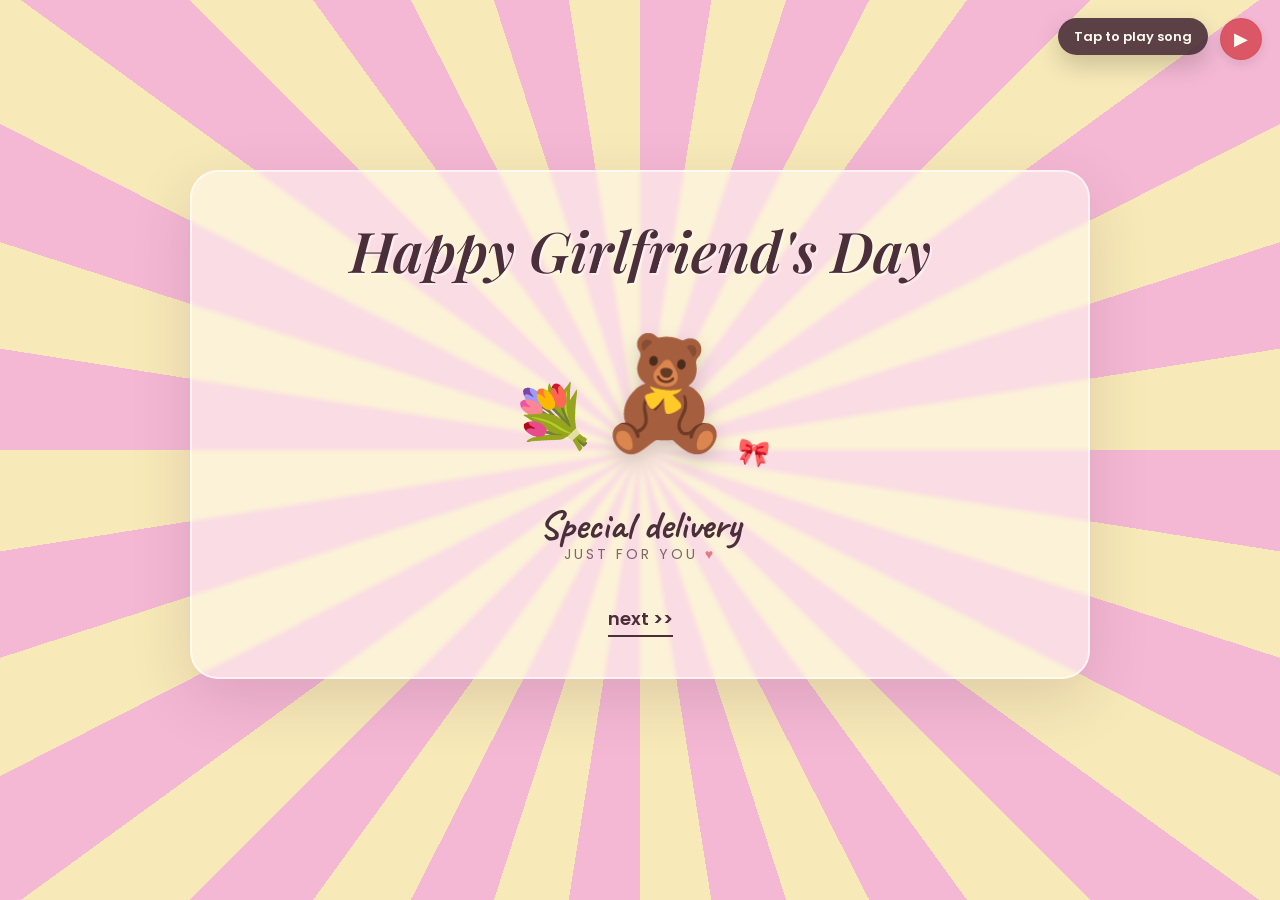
<file: index.html>
<!DOCTYPE html>
<html lang="en">
<head>
<meta charset="UTF-8">
<meta name="viewport" content="width=device-width, initial-scale=1.0">
<title>Rupuu babyy</title>
<link rel="icon" type="image/png" href="favicon.png">
<link rel="stylesheet" href="style.css">
</head>
<body>
<div class="spiral-bg"></div>

<audio id="bg-music" src="song.mp3" loop autoplay playsinline preload="auto"></audio>
<button id="mute-btn" class="mute-toggle" aria-label="Mute music">🔊</button>

<div class="page">
  <div class="card">
    <h1 class="title script">Happy Girlfriend's Day</h1>

    <div class="bear-scene">
      <span class="bouquet">💐</span>
      <span class="bear">🧸</span>
      <span class="gift-tag">🎀</span>
    </div>

    <div class="tagline">Special delivery</div>
    <div class="subtag">just for you <span class="heart-icon">♥</span></div>

    <a class="next-link" href="page2.html">next &gt;&gt;</a>
  </div>
</div>

<script src="music.js"></script>
</body>
</html>
</file>
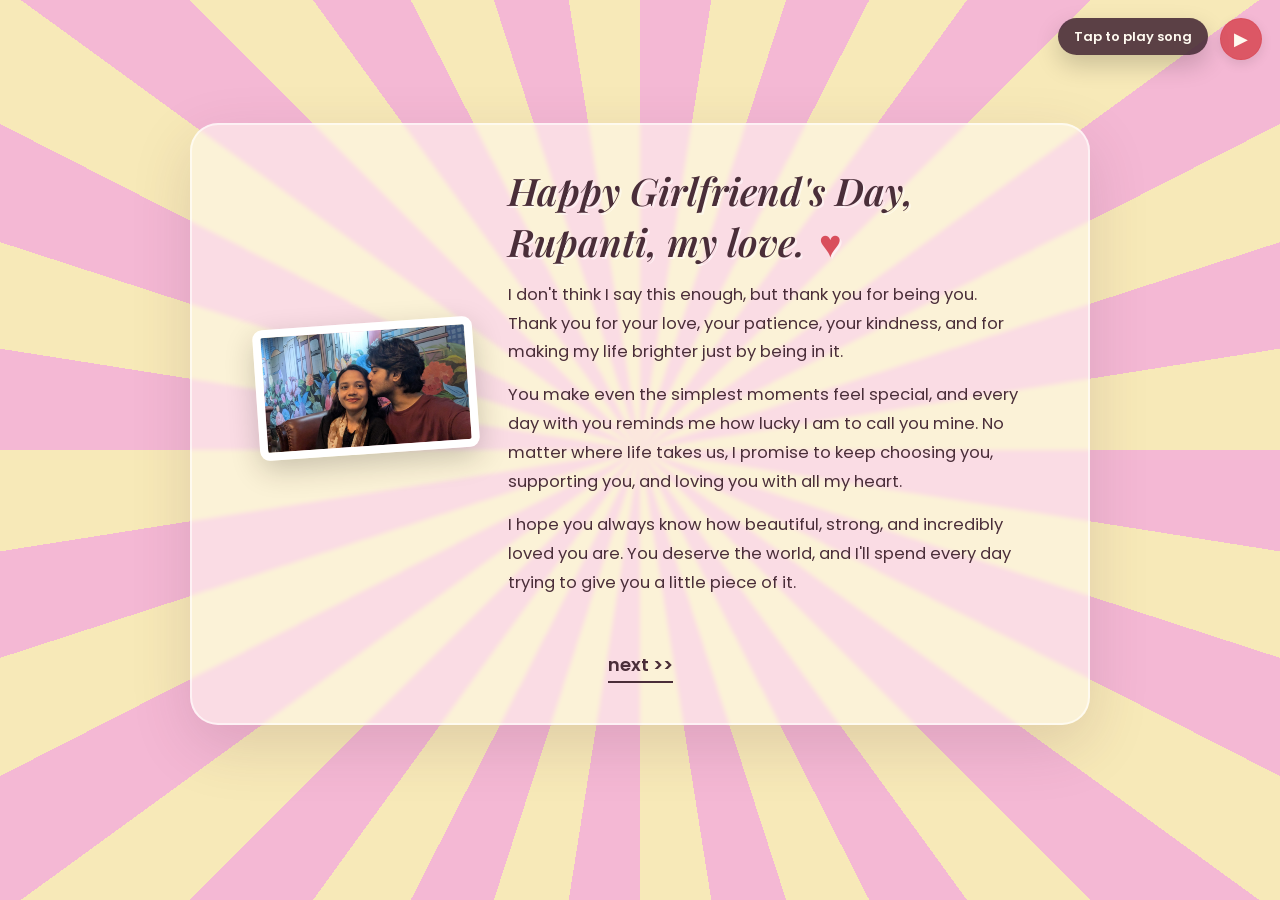
<file: page2.html>
<!DOCTYPE html>
<html lang="en">
<head>
<meta charset="UTF-8">
<meta name="viewport" content="width=device-width, initial-scale=1.0">
<title>Rupuu babyy</title>
<link rel="icon" type="image/png" href="favicon.png">
<link rel="stylesheet" href="style.css">
</head>
<body>
<div class="spiral-bg"></div>

<audio id="bg-music" src="song.mp3" loop autoplay playsinline preload="auto"></audio>
<button id="mute-btn" class="mute-toggle" aria-label="Mute music">🔊</button>

<div class="page">
  <div class="card">
    <div class="letter-wrap">
      <img class="letter-photo" src="images/photo1.jpeg" alt="Us together">
      <div class="letter-text">
        <h1 class="title script">Happy Girlfriend's Day, Rupanti, my love. <span class="heart-icon">♥</span></h1>
        <p>I don't think I say this enough, but thank you for being you. Thank you for your love, your patience, your kindness, and for making my life brighter just by being in it.</p>
        <p>You make even the simplest moments feel special, and every day with you reminds me how lucky I am to call you mine. No matter where life takes us, I promise to keep choosing you, supporting you, and loving you with all my heart.</p>
        <p>I hope you always know how beautiful, strong, and incredibly loved you are. You deserve the world, and I'll spend every day trying to give you a little piece of it.</p>
      </div>
    </div>
    <a class="next-link" href="page3.html">next &gt;&gt;</a>
  </div>
</div>

<script src="music.js"></script>
</body>
</html>
</file>
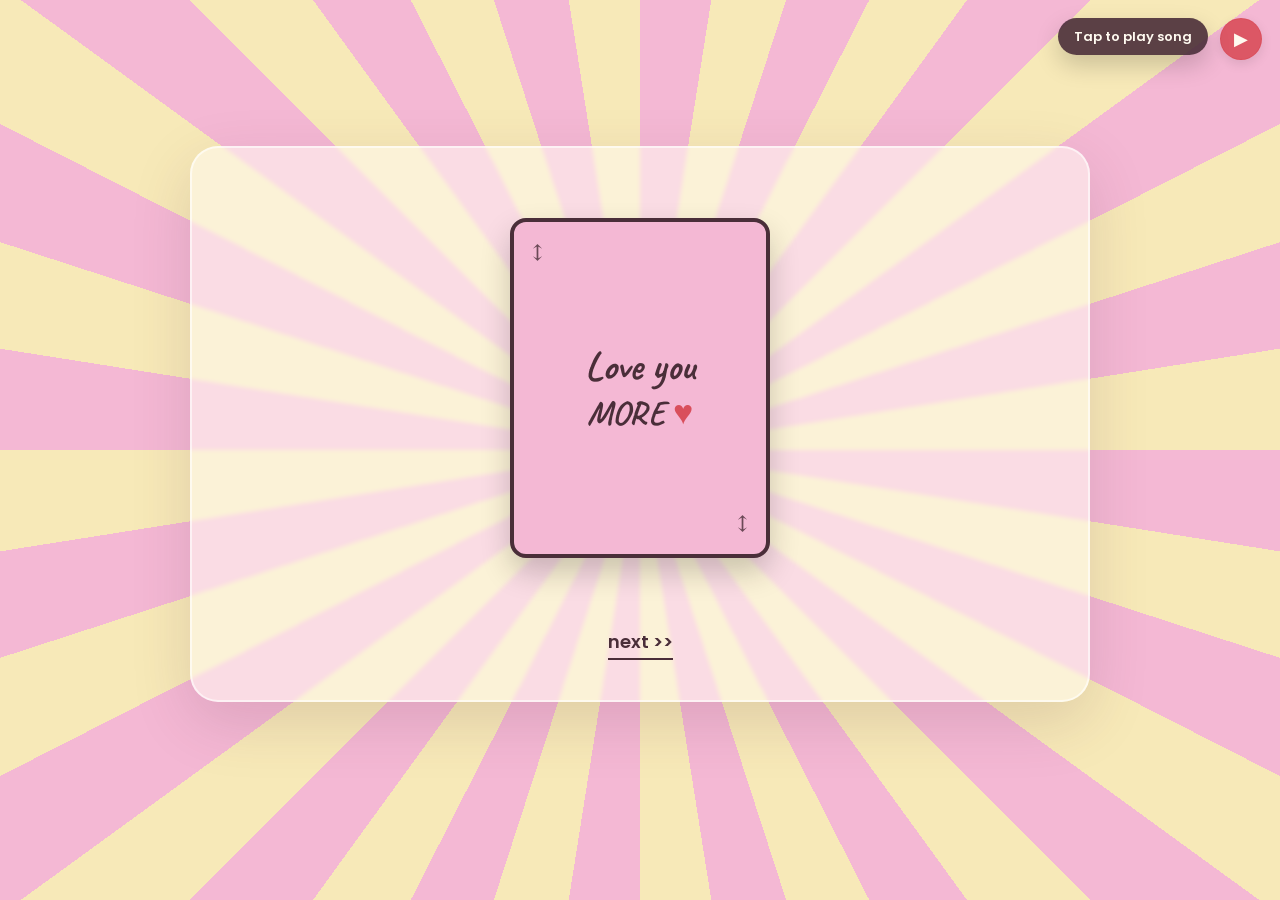
<file: page4.html>
<!DOCTYPE html>
<html lang="en">
<head>
<meta charset="UTF-8">
<meta name="viewport" content="width=device-width, initial-scale=1.0">
<title>Rupuu babyy</title>
<link rel="icon" type="image/png" href="favicon.png">
<link rel="stylesheet" href="style.css">
</head>
<body>
<div class="spiral-bg"></div>

<audio id="bg-music" src="song.mp3" loop autoplay playsinline preload="auto"></audio>
<button id="mute-btn" class="mute-toggle" aria-label="Mute music">🔊</button>

<div class="page">
  <div class="card">
    <div class="flip-card">
      <span class="arrow tl">⤢</span>
      <span class="arrow br">⤢</span>
      <div class="flip-inner">
        Love you
        <div class="more">MORE <span class="heart-icon">♥</span></div>
      </div>
    </div>

    <a class="next-link" href="page5.html">next &gt;&gt;</a>
  </div>
</div>

<script src="music.js"></script>
</body>
</html>
</file>
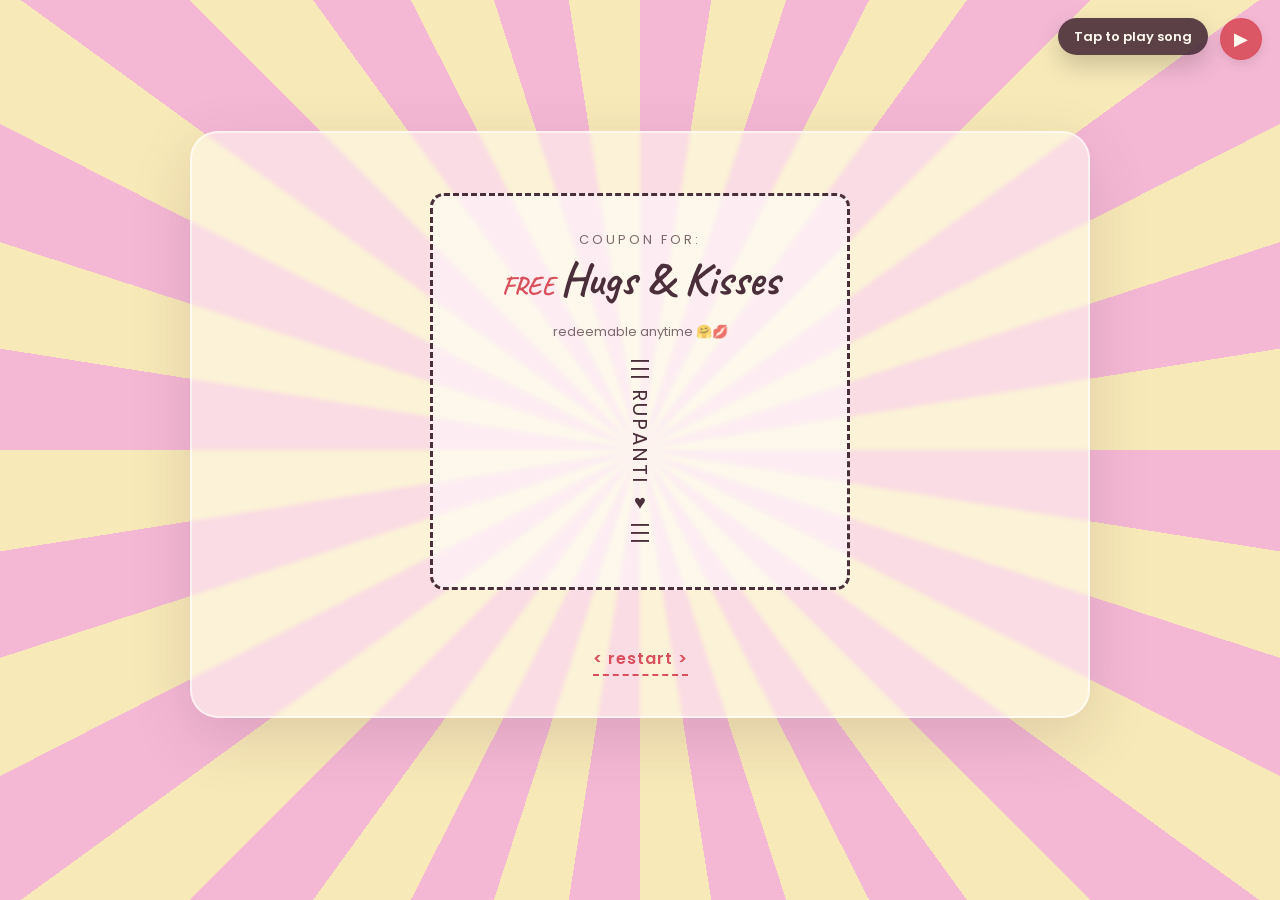
<file: page5.html>
<!DOCTYPE html>
<html lang="en">
<head>
<meta charset="UTF-8">
<meta name="viewport" content="width=device-width, initial-scale=1.0">
<title>Rupuu babyy</title>
<link rel="icon" type="image/png" href="favicon.png">
<link rel="stylesheet" href="style.css">
</head>
<body>
<div class="spiral-bg"></div>

<audio id="bg-music" src="song.mp3" loop autoplay playsinline preload="auto"></audio>
<button id="mute-btn" class="mute-toggle" aria-label="Mute music">🔊</button>

<div class="page">
  <div class="card">
    <div class="coupon">
      <div class="label">Coupon for:</div>
      <div><span class="free">FREE</span><span class="hug">Hugs &amp; Kisses</span></div>
      <div class="redeem">redeemable anytime 🤗💋</div>
      <div class="barcode">||| RUPANTI ♥ |||</div>
    </div>

    <a class="restart-link" href="index.html">&lt; restart &gt;</a>
  </div>
</div>

<script src="music.js"></script>
</body>
</html>
</file>
<file: style.css>
@import url('https://fonts.googleapis.com/css2?family=Playfair+Display:ital,wght@0,600;1,600&family=Caveat:wght@600;700&family=Poppins:wght@400;500;600&display=swap');

:root{
  --pink: #f4b8d4;
  --pink-light: #fbdcec;
  --cream: #f7e9b8;
  --cream-light: #fdf6dd;
  --ink: #4a2e39;
  --red: #d94f5c;
  --white: #fffaf0;
}

*{ box-sizing: border-box; }

html, body{
  margin:0;
  padding:0;
  height:100%;
  font-family:'Poppins', sans-serif;
  color: var(--ink);
  overflow-x:hidden;
}

body{
  -webkit-tap-highlight-color: transparent;
}

/* spinning spiral background, built with layered repeating radial gradients */
.spiral-bg{
  position:fixed;
  inset:0;
  z-index:-1;
  background-image: repeating-conic-gradient(
    from 0deg,
    var(--pink) 0deg 9deg,
    var(--cream) 9deg 18deg
  );
  background-size: 220% 220%;
  background-position: center;
  animation: drift 90s linear infinite;
  filter: blur(0.3px);
}

@keyframes drift{
  from{ transform: scale(1.4) rotate(0deg); }
  to{ transform: scale(1.4) rotate(360deg); }
}

.page{
  position:relative;
  min-height:100vh;
  display:flex;
  flex-direction:column;
  align-items:center;
  justify-content:center;
  padding: 48px 24px 100px;
  text-align:center;
}

.card{
  background: rgba(255, 250, 240, 0.55);
  border: 2px solid rgba(255,255,255,0.6);
  border-radius: 28px;
  padding: 40px clamp(20px, 6vw, 64px);
  max-width: 900px;
  width: 100%;
  backdrop-filter: blur(2px);
  box-shadow: 0 20px 60px rgba(90, 40, 60, 0.15);
}

h1.title{
  font-family:'Playfair Display', serif;
  font-style: italic;
  font-weight:600;
  font-size: clamp(32px, 6vw, 56px);
  color: var(--ink);
  margin: 0 0 8px;
  text-shadow: 2px 2px 0 rgba(255,255,255,0.5);
}

.script{
  font-family:'Caveat', cursive;
  font-weight:700;
}

.next-link{
  margin-top: 40px;
  display:inline-block;
  font-family:'Poppins', sans-serif;
  font-weight:600;
  font-size: 18px;
  color: var(--ink);
  text-decoration:none;
  border-bottom: 2px solid var(--ink);
  padding-bottom: 3px;
  transition: transform 0.2s ease, opacity 0.2s ease;
}
.next-link:hover{ transform: translateX(6px); opacity:0.75; }

.restart-link{
  margin-top: 36px;
  display:inline-block;
  font-weight:600;
  color: var(--red);
  text-decoration:none;
  border-bottom: 2px dashed var(--red);
  padding-bottom: 3px;
  letter-spacing: 1px;
}
.restart-link:hover{ opacity:0.7; }

.heart-icon{
  color: var(--red);
}

.mute-toggle{
  position: fixed;
  top: 18px;
  right: 18px;
  background: rgba(255,255,255,0.75);
  border: 1px solid rgba(74,46,57,0.25);
  border-radius: 999px;
  width: 42px;
  height: 42px;
  font-size: 18px;
  cursor: pointer;
  display:flex;
  align-items:center;
  justify-content:center;
  z-index: 10;
  box-shadow: 0 4px 12px rgba(0,0,0,0.1);
}

.mute-toggle.needs-play{
  background: rgba(217, 79, 92, 0.92);
  color: var(--white);
  border-color: rgba(217, 79, 92, 0.92);
}

.music-start-prompt{
  position: fixed;
  top: 18px;
  right: 72px;
  border: 0;
  border-radius: 999px;
  background: rgba(74, 46, 57, 0.9);
  color: var(--white);
  padding: 12px 16px;
  font: 600 13px/1 'Poppins', sans-serif;
  box-shadow: 0 10px 24px rgba(0,0,0,0.18);
  z-index: 11;
  cursor: pointer;
}

/* ---------- Page 1 : cover ---------- */
.bear-scene{
  display:flex;
  align-items:flex-end;
  justify-content:center;
  gap: 4px;
  margin: 24px 0;
}
.bouquet{
  font-size: 64px;
  transform: rotate(-12deg);
  margin-bottom: 10px;
}
.bear{
  font-size: 110px;
  filter: drop-shadow(0 8px 10px rgba(0,0,0,0.15));
}
.gift-tag{
  font-size: 26px;
  transform: rotate(8deg);
  margin-bottom: 4px;
}
.tagline{
  font-family:'Caveat', cursive;
  font-weight:700;
  font-size: 40px;
  margin-top: 18px;
  color: var(--ink);
}
.subtag{
  font-family:'Poppins', sans-serif;
  font-size: 14px;
  letter-spacing: 3px;
  text-transform: uppercase;
  opacity: 0.7;
  margin-top: -6px;
}

/* ---------- Page 2 : love letter ---------- */
.letter-wrap{
  display:flex;
  gap: 32px;
  align-items:center;
  text-align:left;
  max-width: 980px;
}
.letter-photo{
  width: 260px;
  min-width: 220px;
  border-radius: 10px;
  border: 8px solid #fff;
  box-shadow: 0 10px 30px rgba(0,0,0,0.2);
  transform: rotate(-4deg);
}
.letter-text h1{
  text-align:left;
  font-size: clamp(26px, 4vw, 38px);
}
.letter-text p{
  line-height: 1.75;
  font-size: 16.5px;
  margin: 14px 0;
}
.letter-text .heart-icon{ margin-left:4px; }

@media (max-width: 720px){
  .letter-wrap{ flex-direction:column; }
  .letter-photo{ width: 200px; transform: rotate(0); }
  .letter-text h1, .letter-text p{ text-align:center; }
}

/* ---------- Page 3 : gallery / vinyl ---------- */
.vinyl-scene{
  position:relative;
  width: min(560px, 92vw);
  aspect-ratio: 1;
  margin: 30px auto 10px;
}
.vinyl{
  position:absolute;
  top:50%; left:50%;
  transform: translate(-50%,-50%);
  width: 46%;
  aspect-ratio:1;
  border-radius:50%;
  background: radial-gradient(circle, var(--red) 0 8%, #1c1c1c 9% 60%, #2b2b2b 61% 100%);
  box-shadow: 0 12px 30px rgba(0,0,0,0.35);
  animation: spin 12s linear infinite;
}
@keyframes spin{ to{ transform: translate(-50%,-50%) rotate(360deg); } }

.polaroid{
  position:absolute;
  width: 32%;
  background:#fff;
  padding: 8px 8px 22px;
  border-radius: 4px;
  box-shadow: 0 10px 20px rgba(0,0,0,0.25);
}
.polaroid img{
  width:100%;
  display:block;
  aspect-ratio: 1;
  object-fit: cover;
  border-radius: 2px;
}
.p1{ top: -4%; left: 2%; transform: rotate(-9deg); }
.p2{ top: -6%; right: 0%; transform: rotate(8deg); }
.p3{ bottom: -8%; left: 0%; transform: rotate(7deg); }
.p4{ bottom: -10%; right: 4%; transform: rotate(-6deg); }

/* ---------- Page 4 : flip card ---------- */
.flip-card{
  width: 260px;
  height: 340px;
  margin: 30px auto;
  border-radius: 16px;
  background: var(--pink);
  border: 4px solid var(--ink);
  display:flex;
  align-items:center;
  justify-content:center;
  position:relative;
  box-shadow: 0 14px 30px rgba(0,0,0,0.2);
  animation: pulse 2.6s ease-in-out infinite;
}
@keyframes pulse{
  0%,100%{ transform: scale(1); }
  50%{ transform: scale(1.03); }
}
.flip-card .arrow{
  position:absolute;
  font-size: 22px;
  opacity: 0.8;
}
.arrow.tl{ top:14px; left:14px; transform: rotate(-45deg); }
.arrow.br{ bottom:14px; right:14px; transform: rotate(135deg); }
.flip-inner{
  text-align:center;
  font-family:'Caveat', cursive;
  font-weight:700;
  font-size: 40px;
  line-height:1.1;
  color: var(--ink);
}
.flip-inner .more{
  display:flex;
  align-items:center;
  justify-content:center;
  gap: 8px;
  font-size: 34px;
  margin-top: 6px;
}

/* ---------- Page 5 : coupon ---------- */
.coupon{
  border: 3px dashed var(--ink);
  border-radius: 14px;
  padding: 34px 40px;
  background: rgba(255,255,255,0.5);
  max-width: 420px;
  margin: 20px auto;
}
.coupon .label{
  font-size: 13px;
  letter-spacing: 3px;
  text-transform: uppercase;
  opacity: 0.7;
}
.coupon .free{
  color: var(--red);
  font-weight: 700;
  font-family:'Caveat', cursive;
  font-size: 26px;
  margin-right: 6px;
}
.coupon .hug{
  font-family:'Caveat', cursive;
  font-weight:700;
  font-size: 46px;
  color: var(--ink);
}
.coupon .redeem{
  margin-top: 14px;
  font-size: 13px;
  opacity: 0.7;
}
.barcode{
  margin-top: 16px;
  font-family: 'Poppins', sans-serif;
  letter-spacing: 2px;
  font-size: 20px;
  writing-mode: vertical-lr;
  display:inline-block;
}

@media (max-width: 640px){
  .page{
    padding: 84px 16px 88px;
  }

  .card{
    padding: 28px 16px 32px;
    border-radius: 22px;
  }

  h1.title{
    font-size: clamp(28px, 9vw, 42px);
  }

  .next-link,
  .restart-link{
    margin-top: 28px;
    font-size: 16px;
  }

  .mute-toggle{
    top: calc(14px + env(safe-area-inset-top, 0px));
    right: 14px;
  }

  .music-start-prompt{
    top: calc(14px + env(safe-area-inset-top, 0px));
    right: 64px;
    max-width: calc(100vw - 132px);
    padding: 11px 14px;
    font-size: 12px;
  }

  .bear-scene{
    margin: 18px 0;
  }

  .bouquet{
    font-size: 48px;
  }

  .bear{
    font-size: 88px;
  }

  .gift-tag{
    font-size: 22px;
  }

  .tagline{
    font-size: 32px;
  }

  .subtag{
    letter-spacing: 2px;
    font-size: 12px;
  }

  .letter-wrap{
    gap: 20px;
  }

  .letter-photo{
    width: min(72vw, 220px);
    min-width: 0;
  }

  .letter-text p{
    font-size: 15px;
    line-height: 1.65;
  }

  .vinyl-scene{
    width: min(100%, 330px);
    margin-top: 20px;
  }

  .polaroid{
    padding: 6px 6px 18px;
  }

  .flip-card{
    width: min(100%, 220px);
    height: 290px;
  }

  .flip-inner{
    font-size: 34px;
  }

  .flip-inner .more{
    font-size: 28px;
  }

  .coupon{
    padding: 24px 18px;
    max-width: 100%;
  }

  .coupon .hug{
    font-size: 36px;
  }

  .barcode{
    writing-mode: horizontal-tb;
    display:block;
    margin-top: 18px;
    font-size: 15px;
    letter-spacing: 3px;
    word-break: break-word;
  }
}

@media (max-width: 400px){
  .page{
    padding-left: 12px;
    padding-right: 12px;
  }

  .card{
    padding: 24px 14px 28px;
  }

  .music-start-prompt{
    right: 60px;
    padding-left: 12px;
    padding-right: 12px;
  }

  .vinyl-scene{
    width: min(100%, 290px);
  }
}
</file>
